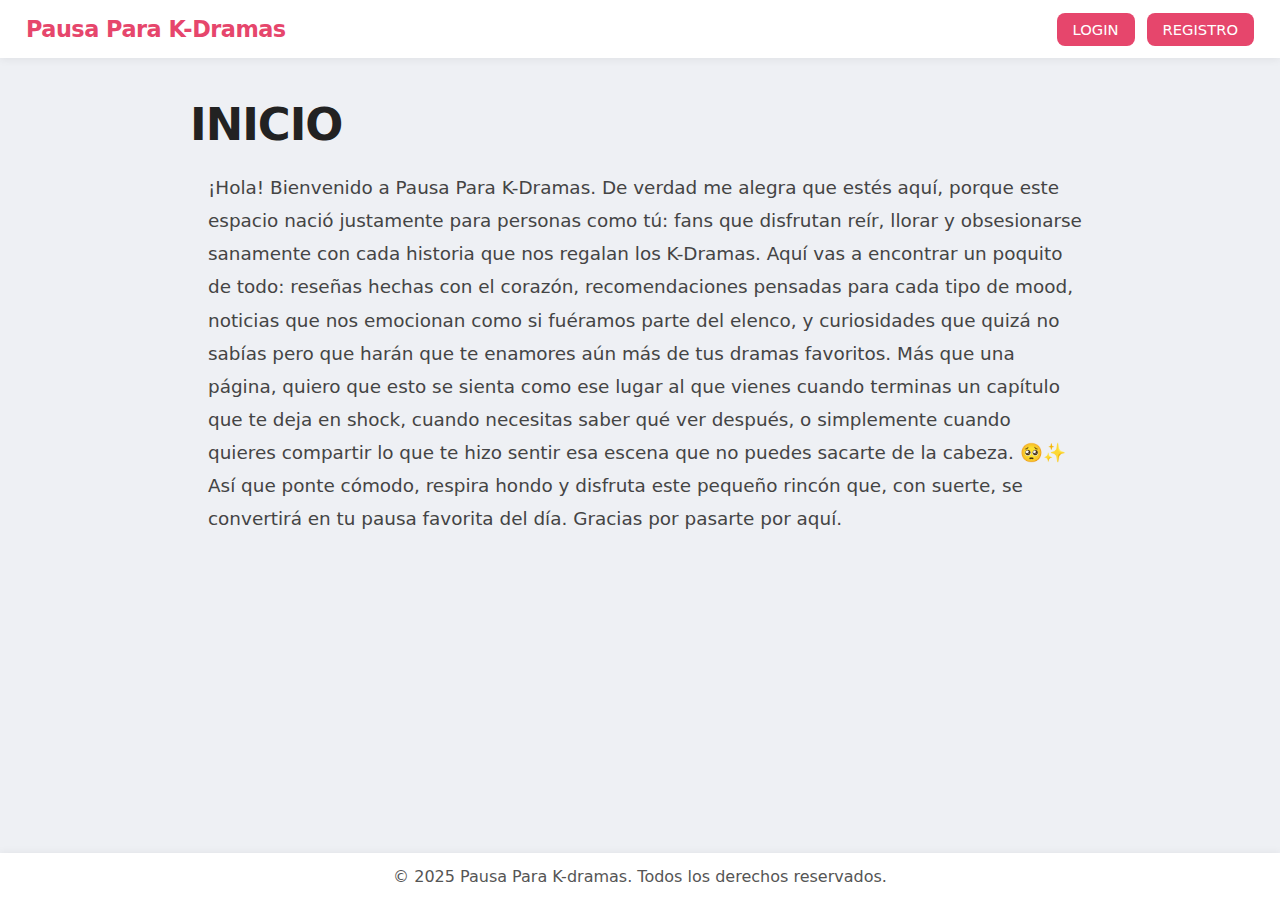
<file: PausaParaKDrama/frontend/index.html>
<!DOCTYPE html>
<html lang="es">
  <head>
    <meta charset="UTF-8" />
    <meta name="viewport" content="width=device-width, initial-scale=1.0" />
    <title>Pausa Para K-Dramas - Inicio</title>
    <link rel="stylesheet" href="./css/general.css" />
    <link rel="stylesheet" href="./css/inicio.css" />
  </head>
  <body>
    <header>
      <p class="posNombreWeb">Pausa Para K-Dramas</p>
      <nav class="posBtnLoginRegistro">
        <ul>
          <li><a href="login.html">LOGIN</a></li>
          <li><a href="registro.html">REGISTRO</a></li>
        </ul>
      </nav>
    </header>

    <main>
      <h1>INICIO</h1>
      <p class="mensajeBienvenida">
        ¡Hola! Bienvenido a Pausa Para K-Dramas.
De verdad me alegra que estés aquí, porque este espacio nació justamente para personas como tú: fans que disfrutan reír, llorar y obsesionarse sanamente con cada historia que nos regalan los K-Dramas.

Aquí vas a encontrar un poquito de todo: reseñas hechas con el corazón, recomendaciones pensadas para cada tipo de mood, noticias que nos emocionan como si fuéramos parte del elenco, y curiosidades que quizá no sabías pero que harán que te enamores aún más de tus dramas favoritos.

Más que una página, quiero que esto se sienta como ese lugar al que vienes cuando terminas un capítulo que te deja en shock, cuando necesitas saber qué ver después, o simplemente cuando quieres compartir lo que te hizo sentir esa escena que no puedes sacarte de la cabeza. 🥺✨

Así que ponte cómodo, respira hondo y disfruta este pequeño rincón que, con suerte, se convertirá en tu pausa favorita del día.
Gracias por pasarte por aquí.
      </p>
    </main>

    <footer>
      <p>&copy; 2025 Pausa Para K-dramas. Todos los derechos reservados.</p>
    </footer>
  </body>
</html>
</file>
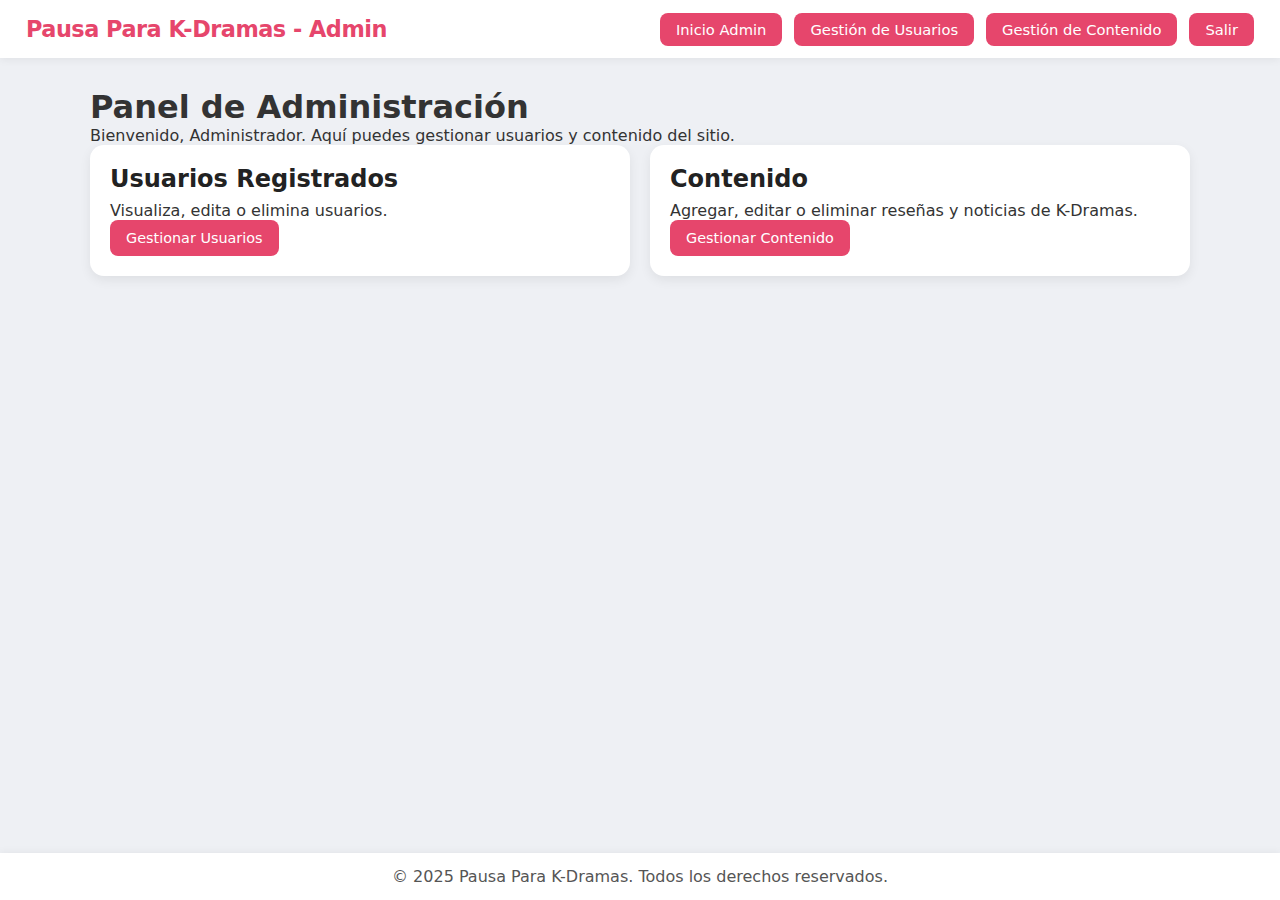
<file: PausaParaKDrama/frontend/admin.html>
<!DOCTYPE html>
<html lang="es">
  <head>
    <meta charset="UTF-8" />
    <meta name="viewport" content="width=device-width, initial-scale=1.0" />
    <title>Panel Administrador</title>
    <link rel="stylesheet" href="./css/general.css" />
    <link rel="stylesheet" href="./css/admin.css" />
  </head>
  <body>
    <header>
      <p class="posNombreWeb">Pausa Para K-Dramas - Admin</p>
      <nav class="posBtnLoginRegistro">
        <ul>
          <li><a href="admin.html">Inicio Admin</a></li>
          <li><a href="gestion_usuarios.html">Gestión de Usuarios</a></li>
          <li><a href="gestion_contenido.html">Gestión de Contenido</a></li>
          <li><a href="index.html">Salir</a></li>
        </ul>
      </nav>
    </header>

    <main>
      <h1>Panel de Administración</h1>
      <p>
        Bienvenido, Administrador. Aquí puedes gestionar usuarios y contenido
        del sitio.
      </p>

      <section class="dashboard">
        <div class="card">
          <h2>Usuarios Registrados</h2>
          <p>Visualiza, edita o elimina usuarios.</p>
          <a href="gestion_usuarios.html" class="btn">Gestionar Usuarios</a>
        </div>
        <div class="card">
          <h2>Contenido</h2>
          <p>Agregar, editar o eliminar reseñas y noticias de K-Dramas.</p>
          <a href="gestion_contenido.html" class="btn">Gestionar Contenido</a>
        </div>
      </section>
    </main>

    <footer>
      <p>&copy; 2025 Pausa Para K-Dramas. Todos los derechos reservados.</p>
    </footer>
  </body>
</html>
</file>
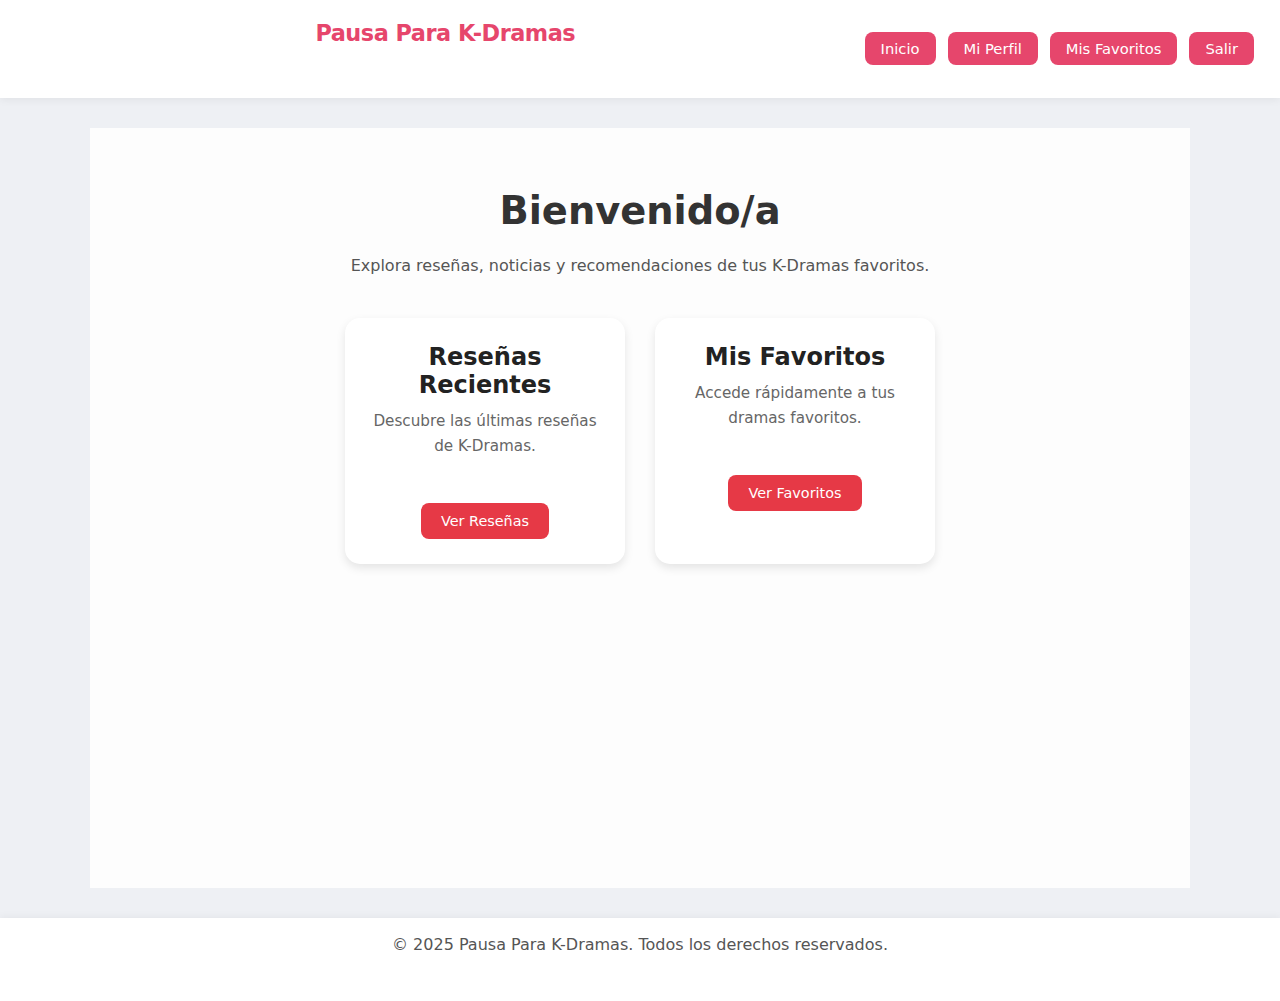
<file: PausaParaKDrama/frontend/usuario.html>
<!DOCTYPE html>
<html lang="es">
  <head>
    <meta charset="UTF-8" />
    <meta name="viewport" content="width=device-width, initial-scale=1.0" />
    <title>Panel Usuario</title>
    <link rel="stylesheet" href="./css/general.css" />
    <link rel="stylesheet" href="./css/usuario.css" />
  </head>
  <body>
    <header>
      <p class="posNombreWeb">Pausa Para K-Dramas</p>
      <nav class="posBtnLoginRegistro">
        <ul>
          <li><a href="usuario.html">Inicio</a></li>
          <li><a href="perfil.html">Mi Perfil</a></li>
          <li><a href="favoritos.html">Mis Favoritos</a></li>
          <li><a href="index.html">Salir</a></li>
        </ul>
      </nav>
    </header>

    <main>
      <h1>Bienvenido/a</h1>
      <p>Explora reseñas, noticias y recomendaciones de tus K-Dramas favoritos.</p>

      <section class="dashboard">
        <div class="card">
          <h2>Reseñas Recientes</h2>
          <p>Descubre las últimas reseñas de K-Dramas.</p>
          <a href="#" class="btn">Ver Reseñas</a>
        </div>
        <div class="card">
          <h2>Mis Favoritos</h2>
          <p>Accede rápidamente a tus dramas favoritos.</p>
          <a href="favoritos.html" class="btn">Ver Favoritos</a>
        </div>
      </section>
    </main>

    <footer>
      <p>&copy; 2025 Pausa Para K-Dramas. Todos los derechos reservados.</p>
    </footer>
  </body>
</html>
</file>
<file: PausaParaKDrama/frontend/css/inicio.css>
/* Contenedor principal */
main {
  margin-top: 40px;
  max-width: 900px;
  text-align: left;
}

/* Gran título */
main h1 {
  font-size: 2.8rem;
  font-weight: 700;
  color: #222;
  margin-bottom: 20px;
  letter-spacing: -1px;
}


/* Párrafo de bienvenida */
.mensajeBienvenida {
  font-size: 1.15rem;
  line-height: 1.8;
  color: #444;
  padding-left: 18px;
  padding-right: 6px;
  margin-bottom: 40px;
}

/* Imagen estilo hero */
.inicio-imagen {
  width: 100%;
  border-radius: 16px;
  object-fit: cover;
  margin-top: 15px;
  box-shadow: 0 6px 16px rgba(0,0,0,0.08);
  display: block;
  margin-left: auto;
  margin-right: auto;
}

/* Responsive */
@media (max-width: 768px) {
  main h1 {
    font-size: 2.1rem;
  }

  .mensajeBienvenida {
    font-size: 1rem;
  }
}
</file>
<file: PausaParaKDrama/frontend/css/admin.css>
/* Panel admin */
main {
  max-width: 1100px;
  margin-top: 30px;
}

/* Dashboard */
.dashboard {
  display: flex;
  gap: 20px;
  flex-wrap: wrap;
}

.card {
  flex: 1 1 260px;
}

/* Tablas */
.tabla-usuarios,
.tabla-contenido {
  width: 100%;
  background: #ffffff;
  border-radius: 14px;
  border-collapse: collapse;
  overflow: hidden;
  box-shadow: 0 4px 12px rgba(0,0,0,0.06);
  margin-top: 25px;
}

.tabla-usuarios th,
.tabla-contenido th {
  background: #e6466c;
  color: #fff;
  text-align: left;
  padding: 12px;
}

.tabla-usuarios td,
.tabla-contenido td {
  padding: 10px 12px;
  border-bottom: 1px solid #eee;
}

.acciones button {
  padding: 6px 10px;
  border-radius: 8px;
  font-size: 0.85rem;
}

.acciones .editar {
  background: #3a6ea5;
  color: #fff;
}

.acciones .eliminar {
  background: #d93535;
  color: #fff;
}

/* MODAL */
.modal {
  position: fixed;
  inset: 0;
  background: rgba(0,0,0,0.45);
  display: none;
  justify-content: center;
  align-items: center;
  z-index: 9000;
}

.modal.activo {
  display: flex;
}

.modal .contenido {
  background: #ffffff;
  padding: 24px;
  border-radius: 14px;
  width: 95%;
  max-width: 420px;
  box-shadow: 0 4px 14px rgba(0,0,0,0.15);
}

.modal .botones {
  display: flex;
  justify-content: flex-end;
  gap: 12px;
  margin-top: 12px;
}

.btn-secundario {
  background: #7b7b7b;
  color: #fff;
}

.small-muted {
  font-size: 0.8rem;
  color: #777;
}
</file>
<file: PausaParaKDrama/frontend/css/usuario.css>
/* ========== ESTILOS PANEL USUARIO ========== */

main {
    padding: 60px 20px;
    min-height: calc(100vh - 140px);
    background: #fdfdfd;
    text-align: center;
}

h1 {
    font-size: 2.4rem;
    color: #333;
    margin-bottom: 20px;
}

p {
    color: #555;
    max-width: 700px;
    margin: 0 auto 30px;
    line-height: 1.6;
}

/* Dashboard de usuario */
.dashboard {
    display: flex;
    justify-content: center;
    flex-wrap: wrap;
    gap: 30px;
    margin-top: 40px;
}

.card {
    background: #fff;
    border-radius: 15px;
    box-shadow: 0 4px 10px rgba(0, 0, 0, 0.1);
    padding: 25px;
    width: 280px;
    text-align: center;
    transition: transform 0.2s ease, box-shadow 0.2s ease;
}

.card:hover {
    transform: translateY(-5px);
    box-shadow: 0 6px 16px rgba(0, 0, 0, 0.15);
}

.card h2, .card h3 {
    margin-bottom: 10px;
    color: #222;
}

.card p {
    font-size: 0.95rem;
    color: #666;
}

.card .btn {
    display: inline-block;
    margin-top: 15px;
    padding: 10px 20px;
    background: #e63946;
    color: #fff;
    border-radius: 8px;
    text-decoration: none;
    transition: background 0.2s ease;
}

.card .btn:hover {
    background: #c72f3a;
}

/* Perfil de usuario */
.perfil-usuario {
    background: #fff;
    padding: 30px;
    max-width: 500px;
    margin: 0 auto;
    border-radius: 15px;
    box-shadow: 0 4px 10px rgba(0, 0, 0, 0.1);
}

.foto-perfil {
    width: 120px;
    height: 120px;
    border-radius: 50%;
    margin-bottom: 15px;
    object-fit: cover;
}

.perfil-usuario h2 {
    color: #222;
    margin-bottom: 10px;
}

.perfil-usuario button {
    background: #1d3557;
    color: #fff;
    border: none;
    padding: 10px 20px;
    border-radius: 8px;
    cursor: pointer;
    transition: background 0.2s ease;
}

.perfil-usuario button:hover {
    background: #457b9d;
}

/* Lista de favoritos */
.lista-favoritos {
    display: flex;
    flex-wrap: wrap;
    justify-content: center;
    gap: 30px;
    margin-top: 30px;
}

.lista-favoritos .card {
    width: 250px;
    background: #fff;
    border-radius: 15px;
    overflow: hidden;
    box-shadow: 0 4px 10px rgba(0, 0, 0, 0.1);
}

.lista-favoritos img {
    width: 100%;
    height: 160px;
    object-fit: cover;
}

.lista-favoritos h3 {
    margin: 15px 0 5px;
}

.lista-favoritos p {
    padding: 0 10px 15px;
    font-size: 0.9rem;
    color: #555;
}

/* Responsivo */
@media (max-width: 768px) {
    .dashboard, .lista-favoritos {
        flex-direction: column;
        align-items: center;
    }

    .card {
        width: 90%;
    }

    .perfil-usuario {
        width: 90%;
    }
}

/* NUEVO DISEÑO PERFIL MODERNO K-DRAMA */


.perfil-container {
    min-height: calc(100vh - 140px);
    display: flex;
    justify-content: center;
    align-items: center;
    background: linear-gradient(135deg, #fce4ec, #f8bbd0);
    background-attachment: fixed;
    padding: 40px 20px;
}

/* Tarjeta principal del perfil */
.perfil-card {
    background: rgba(255, 255, 255, 0.25);
    backdrop-filter: blur(12px);
    border-radius: 25px;
    padding: 40px 35px;
    max-width: 420px;
    width: 100%;
    box-shadow: 0 8px 25px rgba(233, 30, 99, 0.2);
    text-align: center;
    color: #333;
    animation: fadeIn 0.8s ease-in-out;
}

@keyframes fadeIn {
    from { opacity: 0; transform: translateY(20px); }
    to { opacity: 1; transform: translateY(0); }
}

/* Cabecera del perfil */
.perfil-header img {
    width: 130px;
    height: 130px;
    border-radius: 50%;
    object-fit: cover;
    border: 4px solid #e91e63;
    box-shadow: 0 4px 15px rgba(233, 30, 99, 0.3);
    margin-bottom: 15px;
    transition: transform 0.3s ease;
}

.perfil-header img:hover {
    transform: scale(1.05);
}

.perfil-header h2 {
    font-size: 1.8rem;
    color: #e91e63;
    margin-bottom: 5px;
}

.perfil-header p {
    font-size: 1rem;
    color: #555;
}

/* Cuerpo del perfil */
.perfil-body {
    margin-top: 20px;
    text-align: left;
}

.perfil-body p {
    font-size: 1rem;
    color: #444;
    margin: 10px 0;
    display: flex;
    align-items: center;
    gap: 8px;
}

.perfil-body i {
    color: #e91e63;
}

/* Acciones */
.perfil-actions {
    margin-top: 25px;
    text-align: center;
}

.btn-editar {
    display: inline-block;
    padding: 12px 25px;
    background: #e91e63;
    color: white;
    border-radius: 12px;
    text-decoration: none;
    font-weight: bold;
    transition: all 0.3s ease;
}

.btn-editar:hover {
    background: #d81b60;
    transform: scale(1.05);
}

/* Responsivo nuevo diseño */
@media (max-width: 600px) {
    .perfil-card {
        padding: 25px;
    }

    .perfil-header h2 {
        font-size: 1.5rem;
    }
}



/* ========== FORMULARIO EDITAR PERFIL ========== */

.perfil-card form {
  margin-top: 20px;
  text-align: left;
}

.campo {
  margin-bottom: 20px;
  display: flex;
  flex-direction: column;
}

.campo label {
  font-weight: bold;
  color: #333;
  margin-bottom: 6px;
}

.campo input,
.campo textarea {
  border: 1px solid #ccc;
  border-radius: 10px;
  padding: 10px 12px;
  font-size: 1rem;
  outline: none;
  transition: border 0.2s ease;
}

.campo input:focus,
.campo textarea:focus {
  border: 1px solid #e91e63;
}

button[type="submit"] {
  background: #e91e63;
  color: #fff;
  border: none;
  padding: 12px 20px;
  border-radius: 12px;
  font-weight: bold;
  cursor: pointer;
  transition: background 0.3s ease;
  width: 100%;
}

button[type="submit"]:hover {
  background: #c2185b;
}

.error {
  font-size: 0.9rem;
  color: #e91e63;
  margin-top: 4px;
}

@media (max-width: 600px) {
  .perfil-card {
    width: 95%;
  }
}
</file>
<file: PausaParaKDrama/frontend/css/general.css>
/* RESET Y BASE */

* {
  margin: 0;
  padding: 0;
  box-sizing: border-box;
}

html, body {
  height: 100%;
  font-family: 'Inter', system-ui, sans-serif;
  background: #eef0f4;
  color: #333;
}

/* Hacer que el footer siempre quede abajo */
body {
  display: flex;
  flex-direction: column;
}

/* HEADER */

header {
  background: #ffffff;
  padding: 16px 26px;
  display: flex;
  justify-content: space-between;
  align-items: center;
  box-shadow: 0 2px 8px rgba(0,0,0,0.06);
}

.posNombreWeb {
  font-size: 1.4rem;
  font-weight: 600;
  color: #e6466c;
  letter-spacing: -0.5px;
}

.posBtnLoginRegistro ul,
nav ul {
  display: flex;
  list-style: none;
  gap: 12px;
}

.posBtnLoginRegistro a,
nav a {
  text-decoration: none;
  background: #e6466c;
  color: #fff;
  padding: 8px 16px;
  font-size: 0.92rem;
  font-weight: 500;
  border-radius: 8px;
  transition: 0.25s;
}

.posBtnLoginRegistro a:hover,
nav a:hover {
  background: #c93e5f;
}

/* MAIN */

main {
  flex: 1;
  width: 90%;
  max-width: 1100px;
  margin: 30px auto;
}

/* TARJETAS */

.card {
  background: #ffffff;
  border-radius: 14px;
  padding: 20px;
  box-shadow: 0 4px 12px rgba(0,0,0,0.07);
}

.card h2, .card h3 {
  margin-bottom: 8px;
  color: #222;
}

.btn {
  display: inline-block;
  padding: 10px 16px;
  background: #e6466c;
  border-radius: 8px;
  color: #fff;
  text-decoration: none;
  font-size: 0.9rem;
}

.btn:hover {
  background: #c93e5f;
}

/* FORMULARIOS + VALIDACIÓN */

form {
  background: #ffffff;
  padding: 24px;
  border-radius: 14px;
  box-shadow: 0 4px 12px rgba(0,0,0,0.06);
  max-width: 450px;
  margin: 0 auto;
}

.campo {
  margin-bottom: 16px;
}

label {
  font-size: 0.95rem;
  font-weight: 500;
  margin-bottom: 6px;
  display: block;
}

input[type="text"],
input[type="email"],
input[type="password"],
input[type="file"],
textarea,
select {
  width: 100%;
  padding: 10px 12px;
  border-radius: 10px;
  border: 1px solid #d1d5db;
  background: #f7f8fa;
  font-size: 0.95rem;
}

input:focus,
textarea:focus {
  border-color: #e6466c;
  outline: none;
  background: #fff;
}

.input-error {
  border-color: #d93535 !important;
  background: #ffeaea !important;
}

.error {
  display: block;
  font-size: 0.8rem;
  color: #d93535;
  margin-top: 4px;
  min-height: 14px;
}

button {
  padding: 12px;
  font-size: 1rem;
  border: none;
  background: #e6466c;
  color: #fff;
  border-radius: 10px;
  font-weight: 600;
  cursor: pointer;
  transition: 0.25s;
}

button:hover {
  background: #c93e5f;
}

/* FOOTER FIJO AL FONDO */

footer {
  background: #ffffff;
  padding: 14px;
  text-align: center;
  color: #555;
  box-shadow: 0 -1px 8px rgba(0,0,0,0.05);
}



@media (max-width: 768px) {

  header {
    flex-direction: column;
    align-items: center;
    text-align: center;
    gap: 16px;
    padding: 18px;
  }

  .posBtnLoginRegistro ul,
  nav ul {
    flex-direction: column;
    gap: 12px;
    width: 100%;
    justify-content: center;
    align-items: center;
  }

  .posBtnLoginRegistro a,
  nav a {
    width: 100%;
    text-align: center;
    padding: 10px 0;
  }

}
</file>
